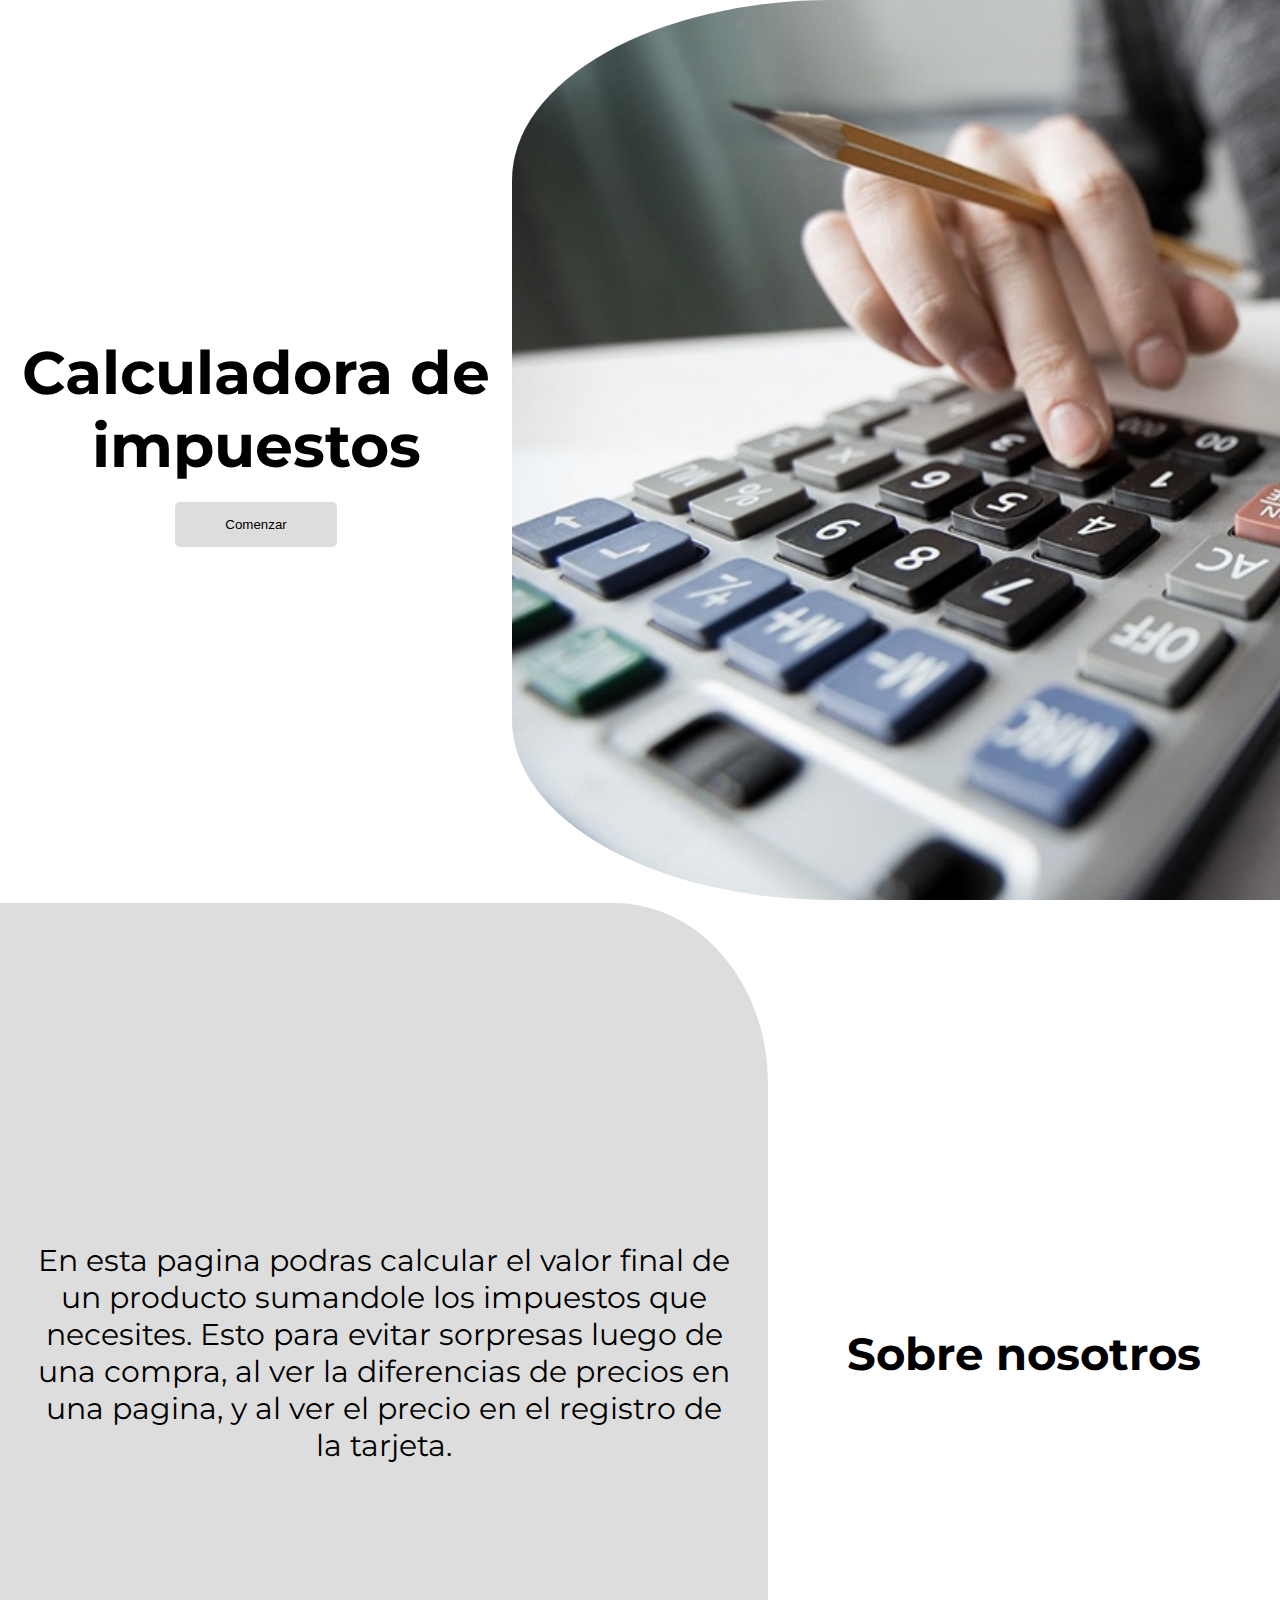
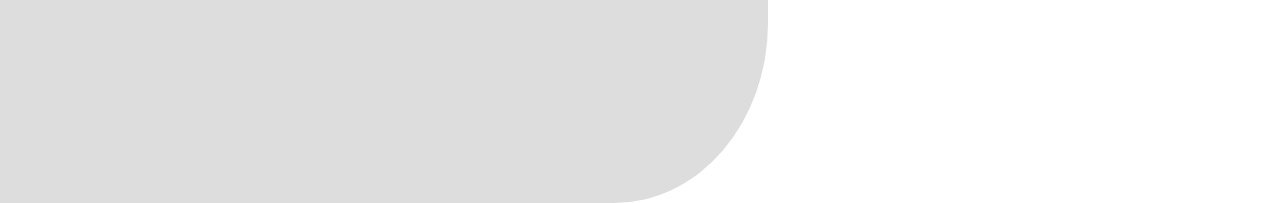
<file: index.html>
<!DOCTYPE html>
<html lang="en">
<head>
    <meta charset="UTF-8">
    <meta name="keywords" content="impuestos, calculadora">
    <meta http-equiv="X-UA-Compatible" content="IE=edge">
    <meta name="viewport" content="width=device-width, initial-scale=1.0">
    <meta name="description" content="En esta calculadora de impuestos podras ver el valor final de un producto.">
    <meta name="author" content="Bautista Pietraroia">
    <meta name="copyright" content="Bautista Pietraroia">
    <!-- CSS-->
    <link rel="stylesheet" href="css/style.css">
    <!-- Google Fonts -->
    <link rel="preconnect" href="https://fonts.googleapis.com">
    <link rel="preconnect" href="https://fonts.gstatic.com" crossorigin>
    <link href="https://fonts.googleapis.com/css2?family=Montserrat:wght@100;300;400;600;700;800;900&display=swap" rel="stylesheet">
    <title>Calculadora de impuestos</title>
</head>
<body>
    <main>
        <div class="home">
            <div class="homeTittle">
                <h1>Calculadora de impuestos</h1>
                <a href="pages/calculadora.html">
                    <input type="button" value="Comenzar">
                </a>
            </div>
            <div class="homeImage">
                <img src="images/homebackground.jpg" alt="">
            </div>
        </div>
        <div class="about">
            <div class="aboutTittle">
                <p>En esta pagina podras calcular el valor final de un producto sumandole los impuestos que necesites. Esto para evitar sorpresas luego de una compra, al ver la diferencias de precios en una pagina, y al ver el precio en el registro de la tarjeta.</p>
            </div>
            <div class="aboutImage">
                <h2>Sobre nosotros</h2>
            </div>
        </div>
    </main>
    <script src="js/main.js"></script>
</body>
</html>
</file>
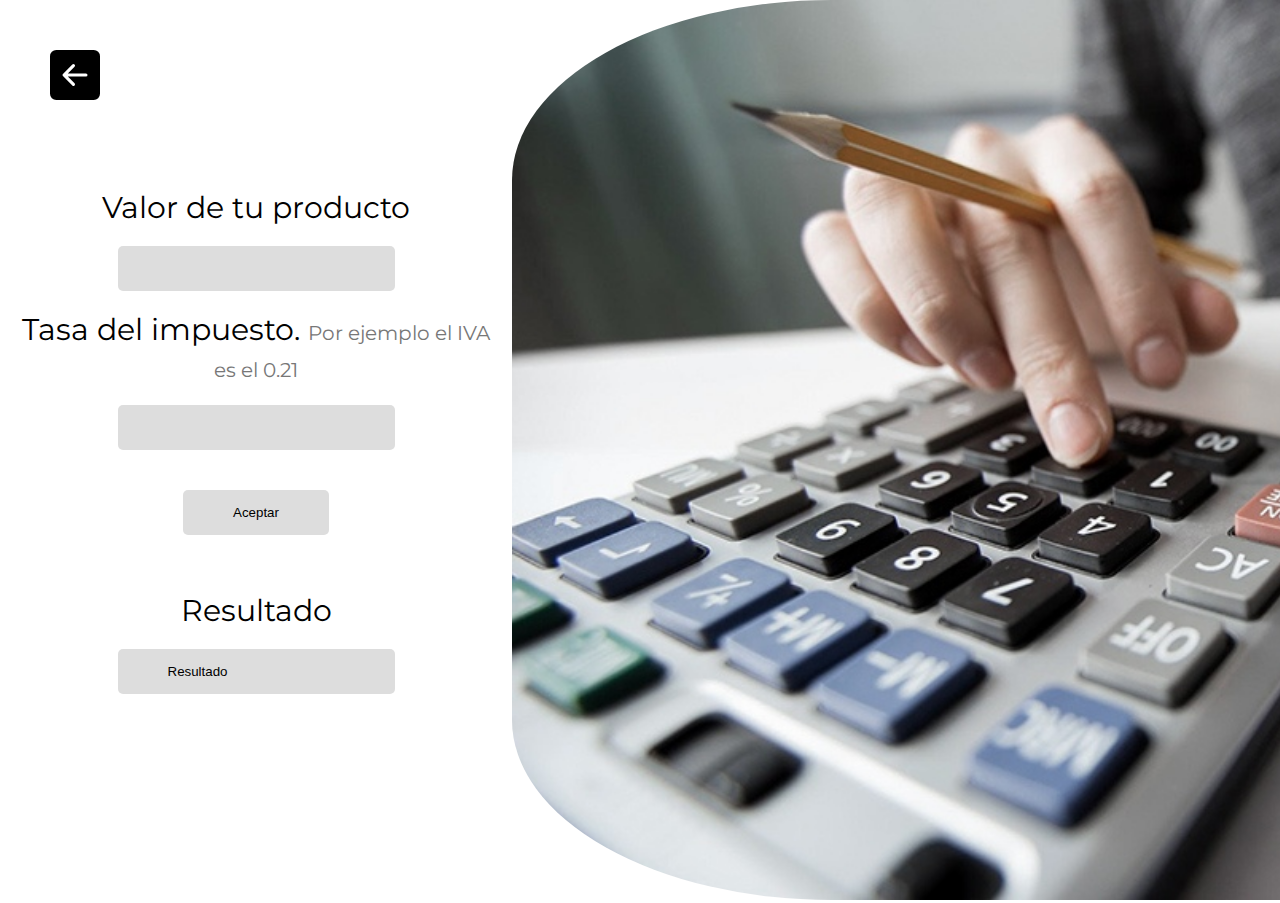
<file: pages/calculadora.html>
<!DOCTYPE html>
<html lang="en">
<head>
    <meta charset="UTF-8">
    <meta name="keywords" content="impuestos, calculadora">
    <meta http-equiv="X-UA-Compatible" content="IE=edge">
    <meta name="viewport" content="width=device-width, initial-scale=1.0">
    <meta name="description" content="En esta calculadora de impuestos podras ver el valor final de un producto.">
    <meta name="author" content="Bautista Pietraroia">
    <meta name="copyright" content="Bautista Pietraroia">
    <!-- CSS-->
    <link rel="stylesheet" href="../css/style.css">
    <!-- Google Fonts -->
    <link rel="preconnect" href="https://fonts.googleapis.com">
    <link rel="preconnect" href="https://fonts.gstatic.com" crossorigin>
    <link href="https://fonts.googleapis.com/css2?family=Montserrat:wght@100;300;400;600;700;800;900&display=swap" rel="stylesheet">
    <title>Calculadora de impuestos</title>
</head>
<body>
    <main>
        <div class="home">
            <a href="../index.html">
                <img src="../images/arrow-left-square-fill.svg" alt="arrow" id="arrow">
            </a>
            <div class="homeTittle">
                <form name="calculadora">
                    <label for="valor">Valor de tu producto</label>
                    <br>
                    <input type="number" id="valor">
                    <br>
                    <label for="valor">Tasa del impuesto. <span>Por ejemplo el IVA es el 0.21</span></label>
                    <br>
                    <input type="number" id="tasa">
                    <br>
                    <input type="button" id="submit" value="Aceptar" onclick="obtenerDatos()">
                    <br>
                    <br>
                    <label for="valorObtenido">Resultado</label>
                    <br>
                    <input type="text" id="valorObtenido" value="Resultado" readonly>
                </form>
            </div>
            <div class="homeImage">
                <img src="../images/homebackground.jpg" alt="">
            </div>
        </div>
    </main>
    <script src="../js/main.js"></script>
</body>
</html>
</file>
<file: css/style.css>
*, *::after, *::before  {
    box-sizing: border-box;
}

html { /* 1rem = 10 px */
    font-size: 62.5%;
}

*:focus:not(:focus-visible) {
    outline: none;
}

body {
    font-family: 'Montserrat', sans-serif;
    width: 100%;
    height: 100%;
}

* {
    padding: 0;
    margin: 0;
    overflow-x: hidden;
}

#arrow {
    position: fixed;
    top: 50px;
    left: 50px;
    height: 50px;
    transition: 0.3s ease-in-out;
}

#arrow:hover {
    transform: scale(1.02);
}

.home {
    min-height: 100vh;
    width: 100%;
    display: flex;
    align-content: center;
    flex-flow: row wrap;
}

.homeTittle {
    width: 40%;
    height: 100%;
    text-align: center;
    margin: auto;
    font-size: 3rem;
    padding: 100px 10px;
}

.homeTittle input {
    outline: none;
    background-color: #ddd;
    border: none;
    margin: 20px auto;
    padding: 15px 50px;
    border-radius: 5px;
    transition: 0.3s ease-in-out;
}

.homeTittle input:hover {
    background-color: #aaa;
}

#valorObtenido:hover {
    background-color: #ddd;
    cursor: pointer;
}

.homeImage {
    width: 60%;
    height: 100%;
}

.homeImage img {
    height: 100vh;
    border-radius: 20% 0 0 20%;
}

.about {
    min-height: 100vh;
    width: 100%;
    display: flex;
    align-content: center;
    margin: auto;
    text-align: center;
}

.aboutTittle {
    width: 60%;
    height: 100vh;
    font-size: 3rem;
    background-color: #ddd;
    border-radius: 0 20% 20% 0;
    position: relative;
}

.aboutTittle p {
    position: absolute;
    top: 50%;
    transform: translate(0, -50%);
    padding: 30px;
}

.aboutImage {
    width: 40%;
    height: 100%;
    font-size: 3rem;
    margin: auto;
    padding: 100px 10px;
}

span {
    color: #777;
    font-size: 2rem;
}

@media screen and (max-width: 1250px) {
    .home {
        flex-flow: column;
    }
    .about {
        flex-flow: column;
    }
    .homeTittle, .homeImage, .aboutTittle, .aboutImage {
        width: 100%;
    }
    .aboutImage {
        order: -1;
    }
    .homeTittle h1, .aboutImage h2, .about {
        font-size: 3rem;
    }
}
</file>
